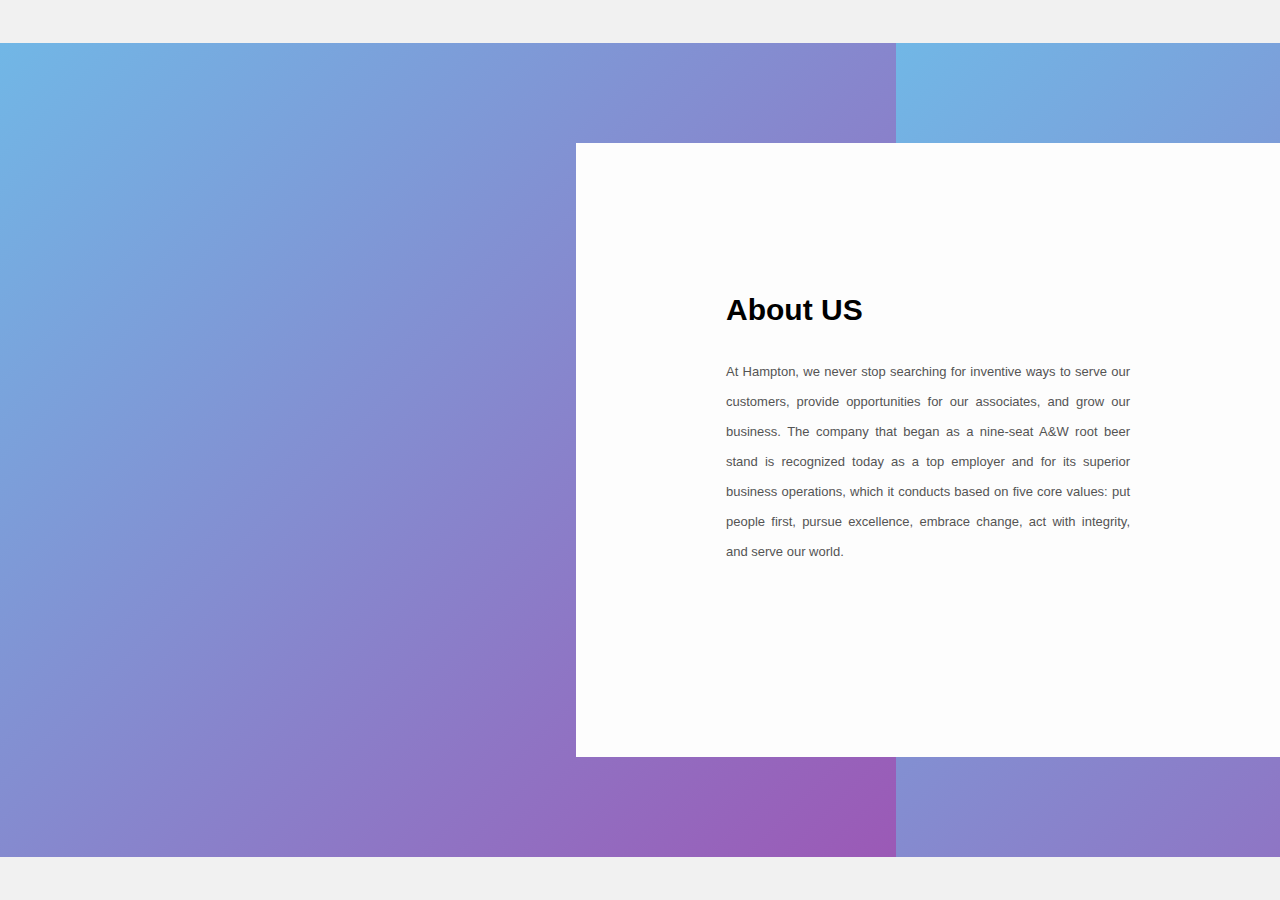
<file: HMS/HMS/About US/index.html>
<!DOCTYPE html>
<html>
<head>
	<title>About US</title>
	<link rel="stylesheet" type="text/css" href="css/app.css">
</head>
<body>
	<div class="about-section">
		<div class="inner-container">
			<h1>About US</h1>
			<p class="text">
				At Hampton, we never stop searching for inventive ways to serve our customers, provide opportunities for our associates, and grow our business. The company that began as a nine-seat A&W root beer stand is recognized today as a top employer and for its superior business operations, which it conducts based on five core values: put people first, pursue excellence, embrace change, act with integrity, and serve our world.
			</p>
			
		</div>
	</div>

</body>
</html>
</file>
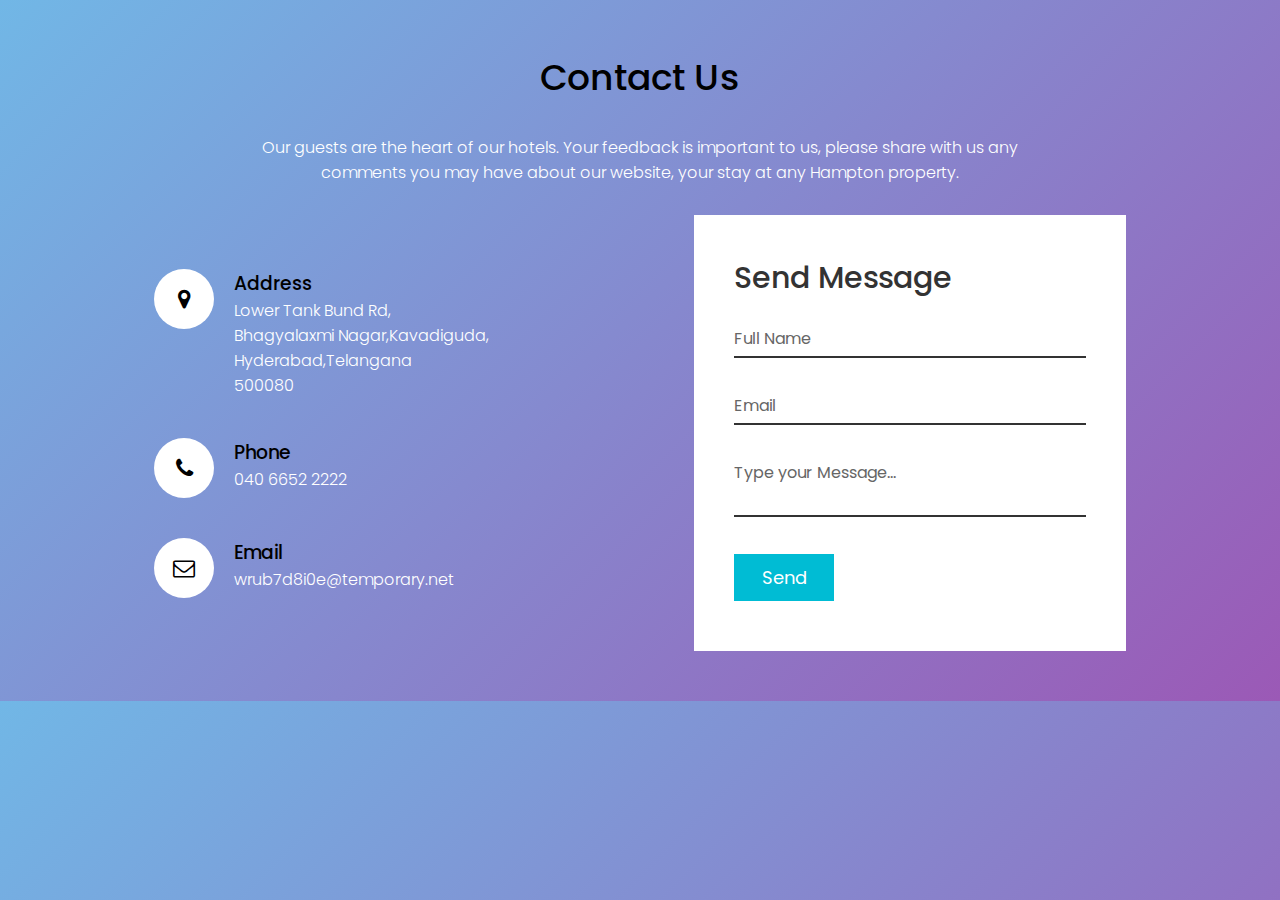
<file: HMS/HMS/Contact US/index.html>
<!DOCTYPE html>
<html>
<head>
	<title>Contact US Page</title>
	<link rel="stylesheet" type="text/css" href="css/app.css">
	<link rel="stylesheet" href="https://cdnjs.cloudflare.com/ajax/libs/font-awesome/4.7.0/css/font-awesome.min.css">

</head>
<body>
	<section class="contact">
		<div class="content">
			<h2>Contact Us</h2>
			<p>Our guests are the heart of our hotels. Your feedback is important to us, please share with us any comments you may have about our website, your stay at any Hampton property.
			</p>
		</div>
		<div class="container">
			<div class="contactInfo">
				<div class="box">
					<div class="icon"><i class="fa fa-map-marker" aria-hidden="true"></i>
</div>
					<div class="text">
						<h3>Address</h3>
						<p>Lower Tank Bund Rd, <br>Bhagyalaxmi Nagar,Kavadiguda,<br>Hyderabad,Telangana <br>500080</p>
					</div>
				</div>
				<div class="box">
					<div class="icon"><i class="fa fa-phone" aria-hidden="true"></i>
</div>
					<div class="text">
						<h3>Phone</h3>
						<p>040 6652 2222</p>
					</div>
				</div>
				<div class="box">
					<div class="icon"><i class="fa fa-envelope-o" aria-hidden="true"></i>
					</div>
					<div class="text">
						<h3>Email</h3>
						<p>wrub7d8i0e@temporary.net</p>
					</div>
				</div>
			</div>
			<div class="contactForm">
				<form>
				<h2>Send Message</h2>
				<div class="inputBox">
					<input type="text" name="" required="">
					<span>Full Name</span>
				</div>
				<div class="inputBox">
					<input type="text" name="" required="">
					<span>Email</span>
				</div>
				<div class="inputBox">
					<textarea required=""></textarea>
					<span>Type your Message...</span>
				</div>
				<div class="inputBox">
					<input type="submit" name="" value="Send">
				</div>
				</form>
			</div>
		</div>
	</section>

</body>
</html>
</file>
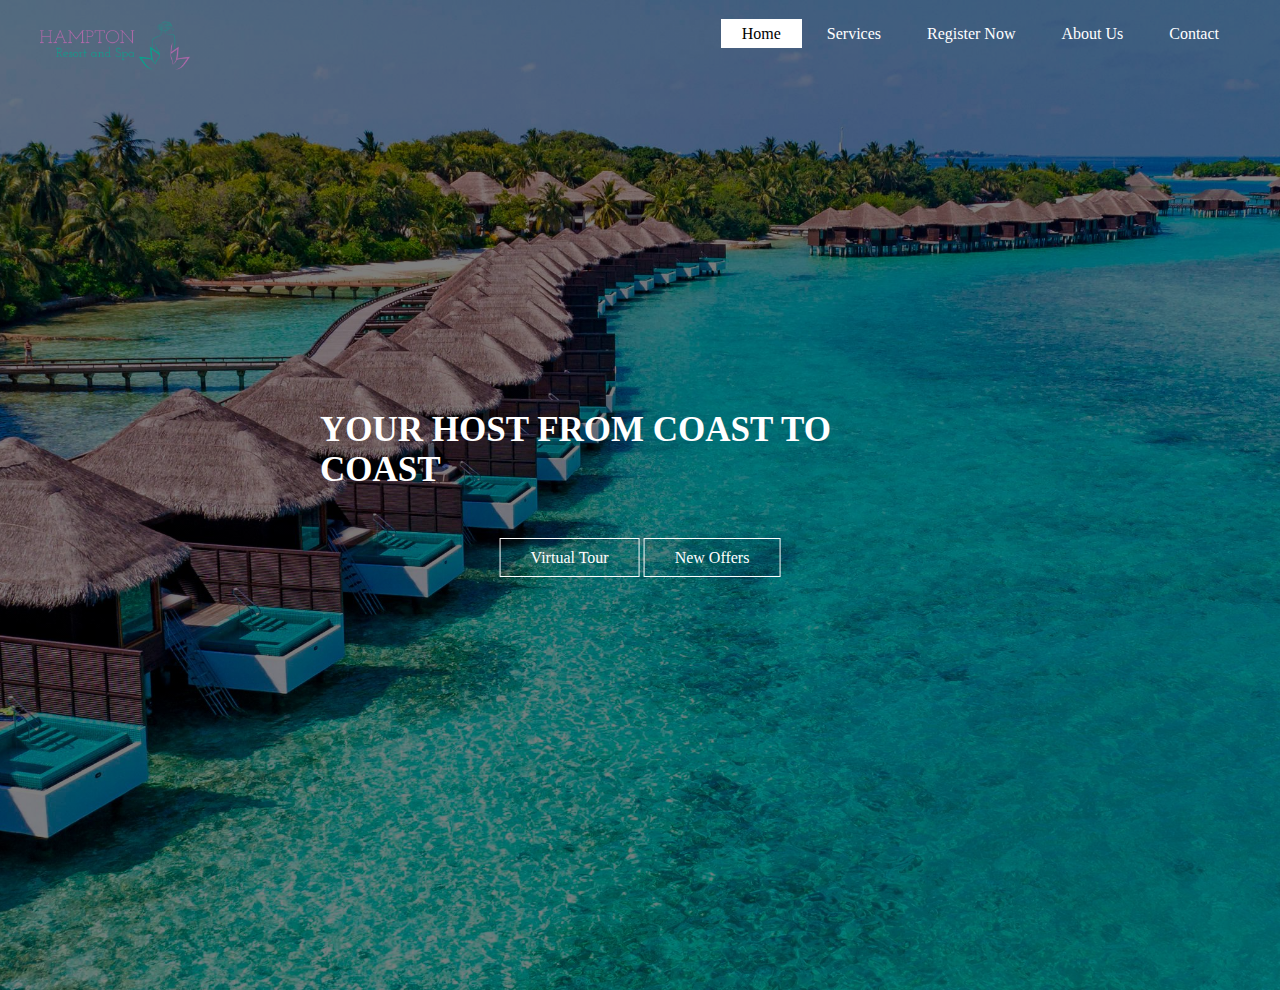
<file: HMS/HMS/HOTEL MANAGEMENT SYSTEM/index.html>
<!DOCTYPE html>
<!DOCTYPE html>
<html>
<head>
	<title>HILTON GROUP OF HOTELS</title>
	<link rel="stylesheet" type="text/css" href="css/style.css">
</head>
<body>
	<header>
		<div class="main">
			<div class="logo">
				<img src="Hampton.png">
			</div>
			<ul>
				<li class="active"><a href="#">Home</a></li>
				<li><a href="#">Services</a></li>
     			<li><a href="../LOGIN/index.html">Register Now</a></li>
     			<li><a href="../About%20US/index.html">About Us</a></li>
     			<li><a href="../Contact%20US/index.html">Contact</a></li>
			</ul>
		</div>
		<div class="title">
			<h1>YOUR HOST FROM COAST TO COAST</h1>
		</div>

		<div class="button">
			<a href="#" class="btn">Virtual Tour</a>
			<a href="#" class="btn">New Offers</a>
		</div>	
	</header>

</body>
</html>
</file>
<file: HMS/HMS/About US/css/app.css>
* {
	margin: 0;
	padding: 0;
	font-family: 'Open Sans',sans-serif;
	box-sizing: border-box;
}

body {
	min-height: 100vh;
	display: flex;
	align-items: center;
	justify-content: center;
	background-color: #f1f1f1;
}

.about-section {
	background: linear-gradient(135deg, #71b7e6, #9b59b6);
	background-size: 70%;
	background-color: #fdfdfd;
	overflow: hidden;
	padding: 100px 0;
}

.inner-container {
	width: 55%;
	float: right;
	background-color: #fdfdfd;
	padding: 150px;
}

.inner-container h1 {
	margin-bottom: 30px;
	font-size: 30px;
	font-weight: 900;
}

.text {
	font-size: 13px;
	color: #545454;
	line-height: 30px;
	text-align: justify;
	margin-bottom: 40px;
}
</file>
<file: HMS/HMS/Contact US/css/app.css>
@import url('https://fonts.googleapis.com/css2?family=Poppins&display=swap');

* {
	margin: 0;
	padding: 0;
	box-sizing: border-box;
	font-family: 'Poppins', sans-serif;
}

.contact {
	position: relative;
	max-height: 100vh;
	padding: 50px 100px;
	display: flex;
	justify-content: center;
	align-items: center;
	flex-direction: column;
	background: 
}

body {
	background: linear-gradient(135deg, #71b7e6, #9b59b6);
}

.contact .content {
	max-width: 800px;
	text-align: center;
}

.contact .content h2 {
	font-size: 36px;
	font-weight: 500;
	color: black;
}

.contact .content p {
	font-weight: 300;
	color: #fff;
	margin-top: 30px;
}

.container {
	width: 100%;
	display: flex;
	justify-content: center;
	align-items: center;
	margin-top: 30px;
}

.container .contactInfo {
	width: 50%;
	display: flex;
	flex-direction: column;
}

.container .contactInfo .box {
	position: relative;
	padding: 20px 0;
	display: flex;
}

.container .contactInfo .box .icon {
	min-width: 60px;
	height: 60px;
	background: #fff;
	display: flex;
	justify-content: center;
	align-items: center;
	border-radius: 50%;
	font-size: 22px;
}

.container .contactInfo .box .text {
	display: flex;
	margin-left: 20px;
	font-size: 16px;
	color: #fff;
	flex-direction: column;
	font-weight: 300;

}

.container .contactInfo .box .text h3 {
	font-weight: 500;
	color: black;
}

.contactForm {
	width: 40%;
	padding: 40px;
	background: #fff;
}

.contactForm h2 {
	font-size: 30px;
	color: #333;
	font-weight: 500;
}

.contactForm .inputBox {
	position: relative;
	width: 100%;
	margin-top: 10px;
}

.contactForm .inputBox input,
.contactForm .inputBox textarea {
	width: 100%;
	padding: 5px 0;
	font-size: 16px;
	margin: 10px 0;
	border: none;
	border-bottom: 2px solid #333;
	outline: none;
	resize: none;
}

.contactForm .inputBox span {
	position: absolute;
	left: 0;
	padding: 5px 0;
	font-size: 16px;
	margin: 10px 0;
	pointer-events: none;
	transition: 0.5s;
	color: #666;
}

.contactForm .inputBox input:focus ~ span,
.contactForm .inputBox input:valid ~ span,
.contactForm .inputBox input:focus ~ span,
.contactForm .inputBox textarea:valid ~ span
 {
	color: #e91e63;
	font-size: 12px;
	transform: translateY(-20px);

}

.contactForm .inputBox input[type="submit"] {
	width: 100px;
	background: #00bcd4;
	color: #fff;
	border: none;
	cursor: pointer;
	padding: 10px;
	font-size: 18px;
}

@media (max-width: 991px) {
	.contact {
		padding: 50px;
	}
	.container {
		flex-direction: column;
	}
}
</file>
<file: HMS/HMS/HOTEL MANAGEMENT SYSTEM/css/style.css>
*{
	margin: 0;
	padding: 0;
	font-family: Century Gothic;
}

header{
	background-image:linear-gradient(rgba(0,0,0,0.5),rgba(0,0,0,0.5)), url(../maldives.jpg);
	height: 110vh;
	background-size: cover;
	background-position: center;
}

ul{
	float: right;
	list-style-type: none;
	margin-top: 25px;

}

ul li{
	display: inline-block;
}

ul li a{
	text-decoration: none;
	color: #fff;
	padding: 5px 20px;
	border: 1px solid transparent;
	transition: 0.6s ease;
}

ul li a:hover{
	background-color: #fff;
	color: #000;

}
ul li.active a{
	background-color: #fff;
	color: #000;

}

.logo img{
	float: left;
	width: 150px;
	height: auto;
	opacity: 1

}

.main{
	max-width: 1200px;
	margin: auto;

}

.title{
	position: absolute;
	top: 50%;
	left: 50%;
	transform: translate(-50%,-50%);
}

.title h1{
	color: #fff;
	font-size: 35px;
}


.button{
	position: absolute;
	top: 62%;
	left: 50%;
	transform: translate(-50%,-50%);

}

.btn{
	border: 1px solid #fff;
	padding: 10px 30px;
	color: #fff;
	text-decoration: none;
	transition: 0.6s ease;

}

.btn:hover{
	background-color: #fff;
	color: #000;
}
</file>
